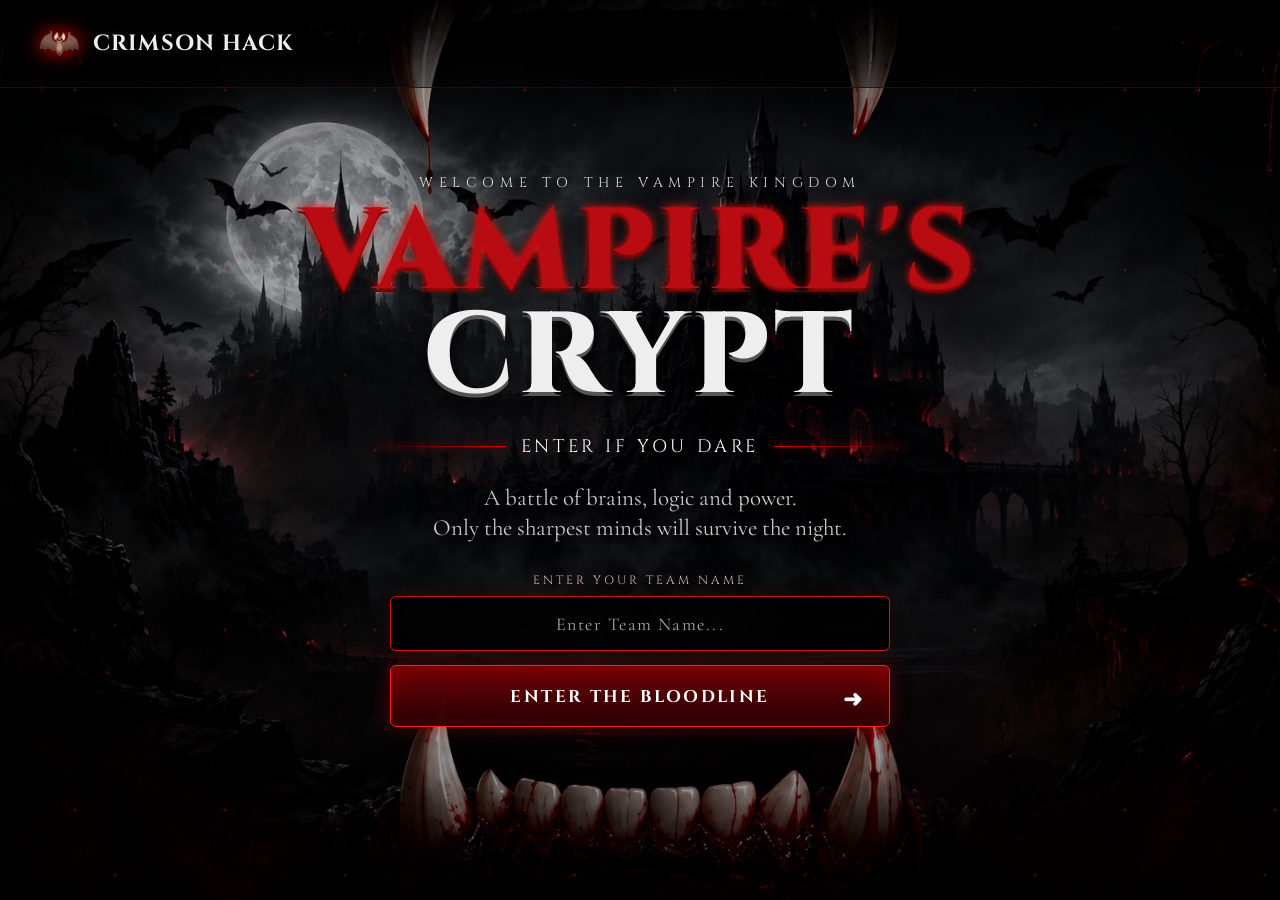
<file: index.html>
<!DOCTYPE html>
<html lang="en">
<head>
    <meta charset="UTF-8">
    <meta name="viewport" content="width=device-width, initial-scale=1.0">
    <title>Crimson Hack - Vampire Kingdom</title>
    <link rel="stylesheet" href="style.css">
    
    <!-- === ANTI-COPY & ANTI-SELECT PROTECTION === -->
    <style>
        body {
            user-select: none; /* Prevents text highlighting */
            -webkit-user-select: none; /* Safari */
            -moz-user-select: none; /* Firefox */
            -ms-user-select: none; /* Older IE/Edge */
        }
    </style>
    <!-- ========================================== -->
</head>

<body>
    <div class="page" id="page">
        <!-- Background -->
        <div class="background"></div>
        <div class="dark-overlay"></div>
        <div class="particles"></div>

        <!-- TOP HEADER -->
        <header class="header">
            <div class="logo">
                <span class="logo-symbol">🦇</span>
                <span>CRIMSON HACK</span>
            </div>
        </header>

        <!-- MAIN CONTENT -->
        <main class="hero">
            <div class="hero-content">
                <div class="small-title">
                    WELCOME TO THE VAMPIRE KINGDOM
                </div>

                <h1>
                    <span class="crimson">VAMPIRE'S</span>
                    <span class="hack">CRYPT</span>
                </h1>

                <div class="divider">
                    <span></span>
                    ENTER IF YOU DARE
                    <span></span>
                </div>

                <p class="description">
                    A battle of brains, logic and power.<br>
                    Only the sharpest minds will survive the night.
                </p>

                <!-- TEAM NAME -->
                <div class="team-box">
                    <label for="teamName">
                        ENTER YOUR TEAM NAME
                    </label>

                    <input
                        type="text"
                        id="teamName"
                        placeholder="Enter Team Name..."
                        maxlength="40"
                        autocomplete="off"
                    >

                    <button
                        class="enter-button"
                        id="enterButton"
                        type="button"
                    >
                        ENTER THE BLOODLINE
                        <span>➜</span>
                    </button>

                    <p id="errorMessage">
                        You must enter a team name.
                    </p>
                </div>
            </div>
        </main>

        <!-- CENTERED RULES PANEL -->
        <aside
            class="rules-panel"
            id="rulesPanel"
        >
            <button class="close-button" id="closeRules">&times;</button>
            <div class="rules-header">
                <div class="blood-line"></div>
                <p>THE CRYPT HAS AWAKENED</p>
                <h2>
                    RULES OF THE
                    <span>VAMPIRE KINGDOM</span>
                </h2>
            </div>

            <!-- TEAM NAME -->
            <div class="team-display">
                <span>TEAM</span>
                <strong id="teamDisplay">
                    —
                </strong>
            </div>

            <!-- RULES -->
            <div class="rules">
                <div class="rule">
                    <div class="number">
                        01
                    </div>
                    <div>
                        <h3>
                            TWO STAGES
                        </h3>
                        <p>
                            Stage 1: Python Programming.<br>
                            Stage 2: Logic Puzzles.
                        </p>
                    </div>
                </div>

                <div class="rule">
                    <div class="number">
                        02
                    </div>
                    <div>
                        <h3>
                            STRICT TIMING
                        </h3>
                        <p>
                            You have exactly 5 minutes for each stage.
                        </p>
                    </div>
                </div>

                <div class="rule">
                    <div class="number">
                        03
                    </div>
                    <div>
                        <h3>
                            ONE ATTEMPT ONLY
                        </h3>
                        <p>
                            No retries, no second chances, and no page refreshes.
                        </p>
                    </div>
                </div>

                <div class="rule">
                    <div class="number">
                        04
                    </div>
                    <div>
                        <h3>
                            NO GOING BACK
                        </h3>
                        <p>
                            Questions unlock one at a time. Submitted answers are permanently locked.
                        </p>
                    </div>
                </div>

                <div class="rule">
                    <div class="number">
                        05
                    </div>
                    <div>
                        <h3>
                            ANTI-CHEAT SYSTEM
                        </h3>
                        <p>
                            You will receive 3 warnings. The 4th warning results in immediate disqualification.
                        </p>
                    </div>
                </div>
            </div>

            <!-- CONTINUE BUTTON -->
            <button
                class="continue-button"
                id="continueButton"
                type="button"
            >
                CONTINUE TO ROUND 1
                <span>➜</span>
            </button>
        </aside>

        <!-- VAMPIRE MOUTH CLOSING TRANSITION -->
        <div
            class="mouth-transition"
            id="mouthTransition"
        >
            <div class="mouth-top"></div>
            <div class="mouth-bottom"></div>
            <div class="blood-flash"></div>
            <div class="transition-message">
                THE CRYPT AWAKENS...
            </div>
        </div>

        <!-- AUDIO -->
        <audio
            id="vampireAudio"
            preload="auto"
        >
            <source
                src="assets/vm.mpeg"
                type="audio/mpeg"
            >
        </audio>
    </div>

    <script src="script.js"></script>
</body>
</html>
</file>
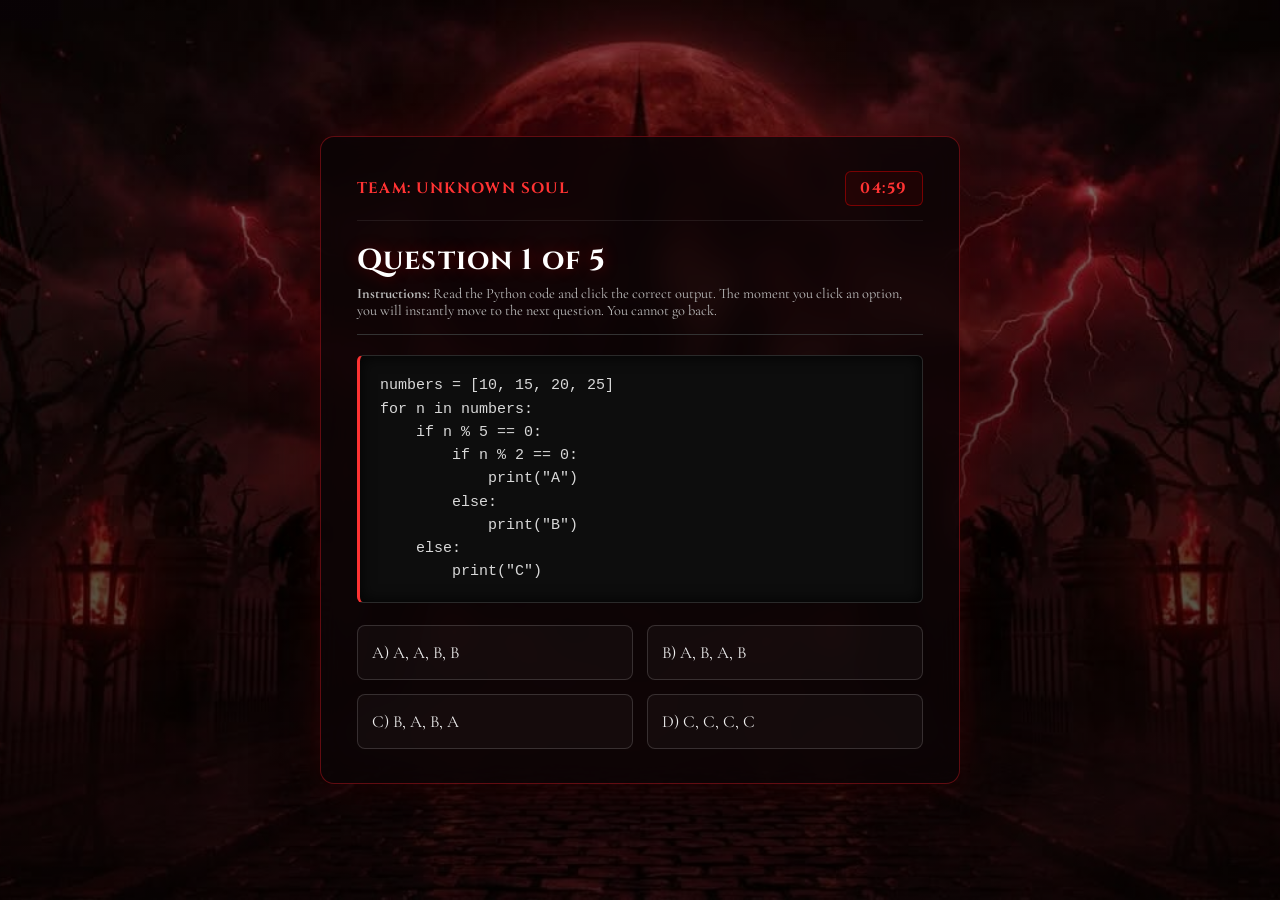
<file: level1.html>
<!DOCTYPE html>
<html lang="en">
<head>
  <meta charset="UTF-8">
  <meta name="viewport" content="width=device-width, initial-scale=1.0">
  <title>Level 1 - Python Programming</title>
  <link rel="stylesheet" href="style.css">
  <link rel="stylesheet" href="game.css">
  
  <!-- === ANTI-COPY & ANTI-SELECT PROTECTION === -->
  <style>
      body {
          user-select: none; /* Prevents text highlighting */
          -webkit-user-select: none; /* Safari */
          -moz-user-select: none; /* Firefox */
          -ms-user-select: none; /* Older IE/Edge */
      }
      .hidden {
          display: none !important;
      }
  </style>
  <!-- ========================================== -->
</head>
<body>

  <!-- Level 1 Main Content Area -->
  <div class="glass-panel" id="level1MainUI">
    <div class="header-bar">
      <span id="teamDisplayS1" style="font-weight: bold; color: var(--blood-red);"></span>
      <span id="timerS1" class="timer">05:00</span>
    </div>

    <!-- Active Question Area -->
    <div id="s1ActiveArea">
      <h3 id="s1Progress" class="gothic-text" style="font-size: 1.8rem; margin-bottom: 5px;">Question 1 of 5</h3>

      <p style="color: #bbb; font-size: 0.9rem; border-bottom: 1px solid #333; padding-bottom: 15px; margin-bottom: 20px; text-align: left;">
        <b>Instructions:</b> Read the Python code and click the correct output. The moment you click an option, you will instantly move to the next question. You cannot go back.
      </p>

      <pre id="s1CodeBlock" class="code-block"></pre>
      <div id="s1Options" class="options-grid"></div>
    </div>

    <!-- Stage 1 Completion Screen -->
    <div id="s1CompleteArea" class="hidden" style="text-align: center; padding: 20px 0;">
      <h2 class="gothic-text" style="font-size: 2.2rem; color: var(--blood-red, #ff3333); margin-bottom: 15px;">
        🩸 LEVEL 1 CLEARED
      </h2>
      <p style="font-size: 1.3rem; color: #ccc; margin-bottom: 25px;">
        You scored <strong id="s1ScoreDisplay" style="color: #ff3333; font-size: 1.8rem;">0</strong> / 5 in Python Programming.
      </p>
      <!-- Updated link to level2.html -->
      <button class="btn" style="width: 100%; max-width: 300px; padding: 15px;" onclick="window.location.href='level2.html'">
        PROCEED TO LEVEL 2 ➜
      </button>
    </div>
  </div>

  <!-- Security Warning Modal -->
  <div id="secModal" class="modal-overlay hidden" style="display: none;">
    <div class="modal-box" style="border: 2px solid #ff3333;">
      <h2 style="color: #ff3333; font-size: 2rem; margin-bottom: 10px;">⚠️ SECURITY WARNING ⚠️</h2>
      <p id="secMsg" style="font-size: 1.2rem; margin-bottom: 20px; white-space: pre-wrap;"></p>
      <button class="btn" onclick="closeSecModal()">I Understand</button>
    </div>
  </div>

  <script src="game.js"></script>
  <script>
    document.addEventListener("DOMContentLoaded", () => {
      startLevel1();
    });
  </script>
</body>
</html>
</file>
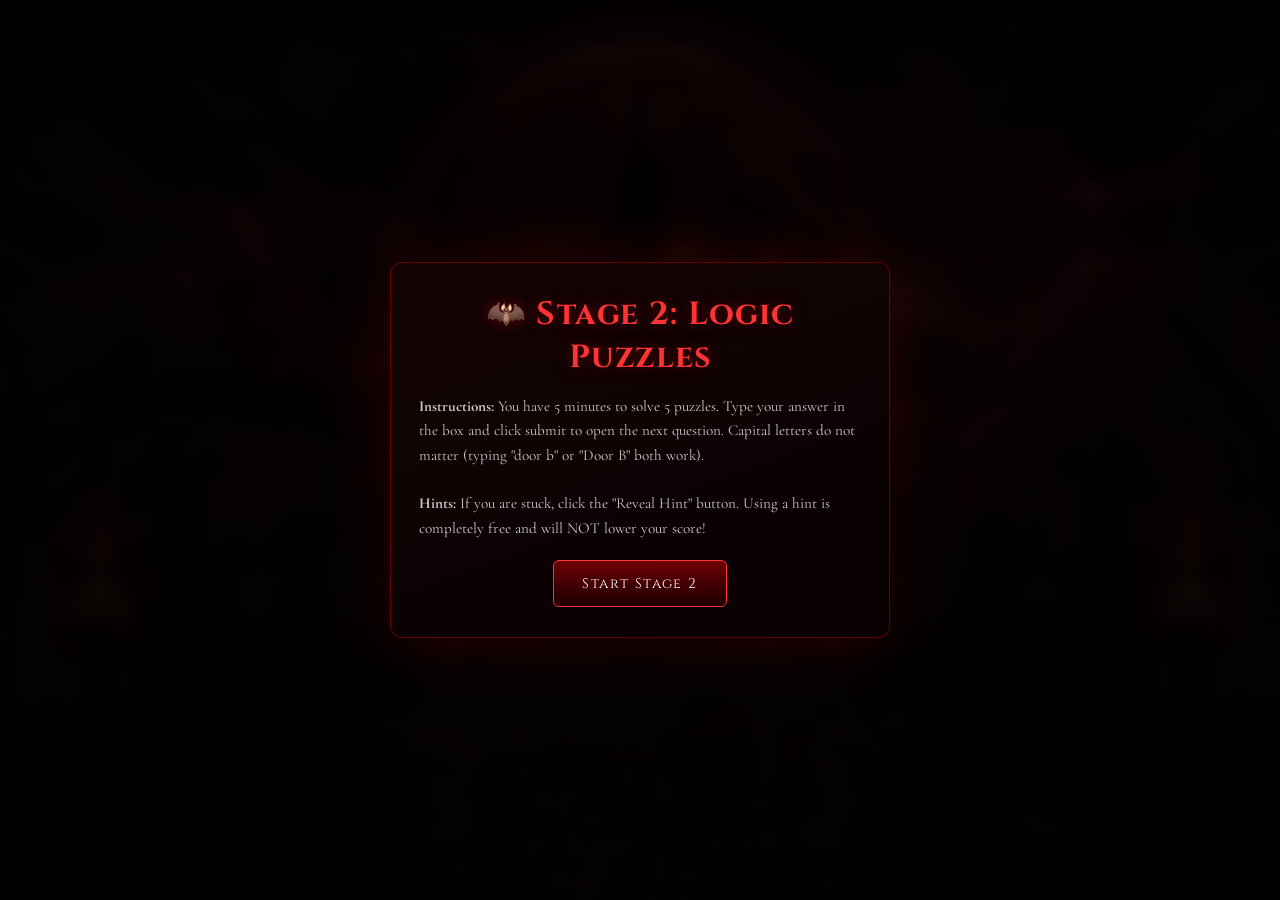
<file: level2.html>
<!DOCTYPE html>
<html lang="en">
<head>
  <meta charset="UTF-8">
  <meta name="viewport" content="width=device-width, initial-scale=1.0">
  <title>Stage 2 - Logic</title>
  <link rel="stylesheet" href="style.css">
  <link rel="stylesheet" href="game.css">
  
  <!-- === ANTI-COPY & ANTI-SELECT PROTECTION === -->
  <style>
      body {
          user-select: none; /* Prevents text highlighting */
          -webkit-user-select: none; /* Safari */
          -moz-user-select: none; /* Firefox */
          -ms-user-select: none; /* Older IE/Edge */
      }
      .hidden {
          display: none !important;
      }
  </style>
  <!-- ========================================== -->
</head>
<body>

  <div id="stage2InstModal" class="modal-overlay">
    <div class="modal-box" style="max-width: 500px;">
      <h3 class="gothic-text" style="color: var(--blood-red); font-size: 2rem; margin-bottom: 15px;">🦇 Stage 2: Logic Puzzles</h3>
      <p style="text-align: left; font-size: 0.95rem; line-height: 1.6; color: #ccc;">
        <b>Instructions:</b> You have 5 minutes to solve 5 puzzles. Type your answer in the box and click submit to open the next question. Capital letters do not matter (typing "door b" or "Door B" both work).
        <br><br>
        <b>Hints:</b> If you are stuck, click the "Reveal Hint" button. Using a hint is completely free and will NOT lower your score!
      </p>
      <button class="btn" style="margin-top: 20px;" onclick="startLevel2Actual()">Start Stage 2</button>
    </div>
  </div>

  <div class="glass-panel hidden" id="level2MainUI">
    <div class="header-bar">
      <span id="teamDisplayS2" style="font-weight: bold; color: var(--blood-red);"></span>
      <span id="timerS2" class="timer">05:00</span>
    </div>

    <!-- Active Puzzle Area -->
    <div id="s2ActiveArea">
      <h3 id="s2Progress" class="gothic-text" style="font-size: 1.8rem;">Puzzle 1 of 5</h3>
      <div id="s2PuzzleText" style="text-align: left; margin: 20px 0; font-size: 1.1rem; line-height: 1.5; color: #eee;"></div>

      <div id="hintArea" style="margin-bottom: 20px;">
        <button class="btn" style="padding: 5px 15px; font-size: 0.8rem; background: #333;" onclick="showHint()">Reveal Hint</button>
        <p id="hintText" class="hidden" style="color: #aaa; font-style: italic; margin-top: 10px; font-size: 0.9rem;"></p>
      </div>

      <input type="text" id="s2Answer" class="input-gothic" placeholder="Type your answer here..." style="width: 100%; height: 50px; padding: 0 15px; background: rgba(0,0,0,0.8); border: 1px solid rgba(255,20,30,0.6); color: white; font-size: 1.1rem; border-radius: 4px; outline: none; margin-bottom: 10px;">
      <button class="btn" style="width: 100%; margin-top: 10px;" onclick="submitS2Answer()">Submit Answer</button>
    </div>

    <!-- Final Score Display (Combined Stage 1 & 2) -->
    <div id="s2CompleteArea" class="hidden" style="text-align: center; padding: 20px 0;">
      <h1 class="gothic-text" id="teamResultName" style="font-size: 2.2rem; margin-bottom: 15px;">Team: </h1>
      <h2 style="font-size: 1.8rem; margin-bottom: 20px;">
        Final Score: <span id="finalScoreDisplay" style="color: var(--blood-red, #ff3333); font-weight: bold;">0</span> / 10
      </h2>
      <h3 id="rankDisplay" class="gothic-text" style="font-size: 1.5rem; margin-bottom: 30px;"></h3>
    </div>
  </div>

  <!-- Security Warning Modal -->
  <div id="secModal" class="modal-overlay hidden" style="display: none;">
    <div class="modal-box" style="border: 2px solid #ff3333;">
      <h2 style="color: #ff3333; font-size: 2rem; margin-bottom: 10px;">⚠️ SECURITY WARNING ⚠️</h2>
      <p id="secMsg" style="font-size: 1.2rem; margin-bottom: 20px; white-space: pre-wrap;"></p>
      <button class="btn" onclick="closeSecModal()">I Understand</button>
    </div>
  </div>

  <script src="game.js"></script>
  <script>
    window.onload = () => {
      initSecurity();
      
      const teamDisplay = document.getElementById('teamDisplayS2');
      if (teamDisplay) {
        teamDisplay.innerText = 'TEAM: ' + (localStorage.getItem('teamName') || 'UNKNOWN SOUL').toUpperCase();
      }
    };
  </script>
</body>
</html>
</file>
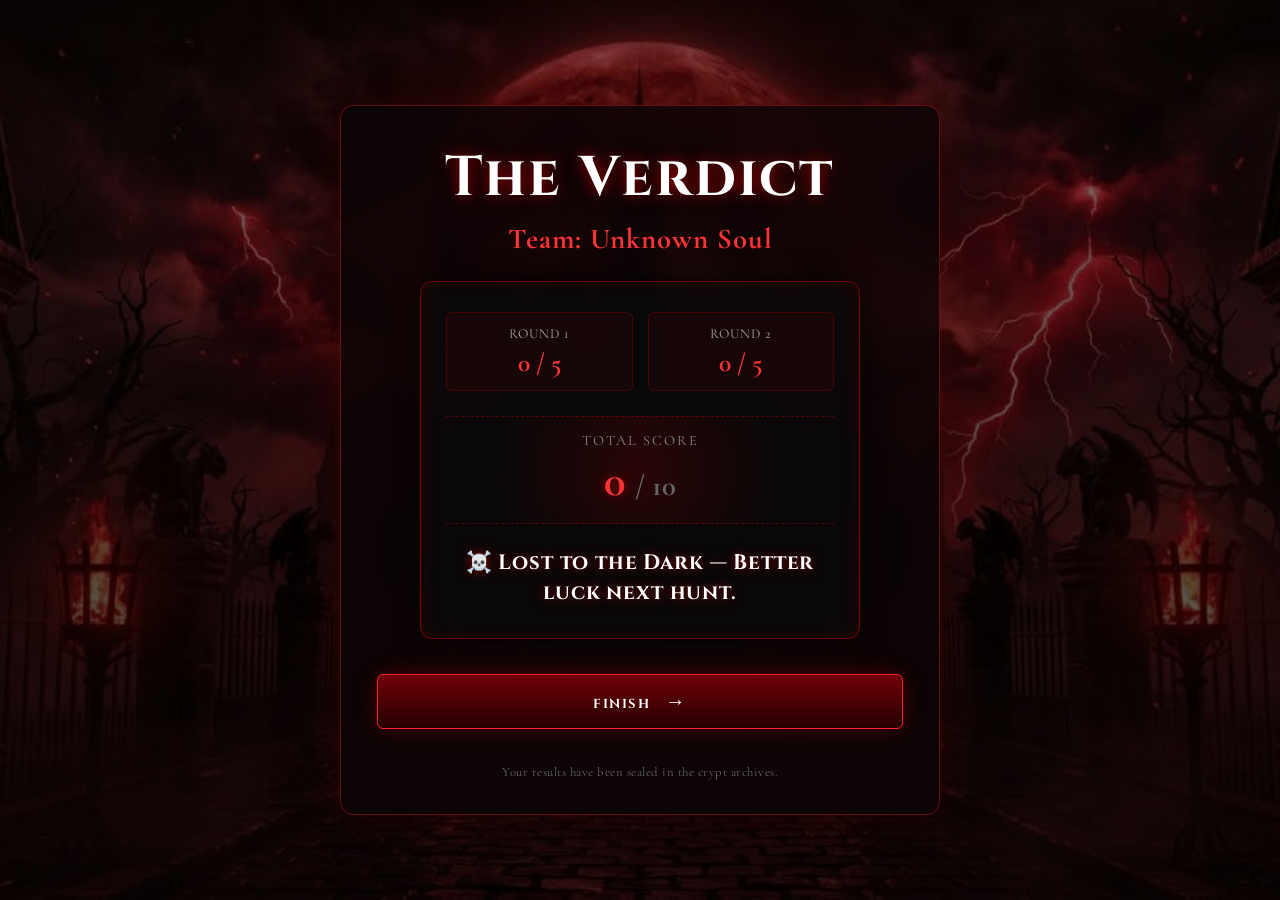
<file: result.html>
<!DOCTYPE html>
<html lang="en">
<head>
    <meta charset="UTF-8">
    <title>The Verdict</title>
    <link rel="stylesheet" href="game.css">
    
    <!-- === ANTI-COPY & ANTI-SELECT PROTECTION === -->
    <style>
        body {
            user-select: none; /* Prevents text highlighting */
            -webkit-user-select: none; /* Safari */
            -moz-user-select: none; /* Firefox */
            -ms-user-select: none; /* Older IE/Edge */
        }

        /* Forcefully hides any button or restart element on the verdict page, except our finish button */
        .glass-panel button:not(#finishBtn), 
        .glass-panel .btn:not(#finishBtn), 
        #restart-btn, 
        [onclick*="restart"], 
        [onclick*="playAgain"] {
            display: none !important;
        }

        /* Card enhancement styles */
        .score-grid {
            display: grid;
            grid-template-columns: 1fr 1fr;
            gap: 15px;
            margin-bottom: 25px;
        }

        .score-box {
            background: rgba(255, 0, 0, 0.05);
            border: 1px solid rgba(255, 0, 0, 0.2);
            border-radius: 6px;
            padding: 12px 10px;
            text-align: center;
        }

        .score-box .label {
            font-size: 0.85rem;
            text-transform: uppercase;
            letter-spacing: 1px;
            color: #aaa;
            margin-bottom: 5px;
        }

        .score-box .value {
            font-size: 1.6rem;
            font-weight: bold;
            color: var(--blood-red, #ff3333);
        }

        .final-score-container {
            background: radial-gradient(circle, rgba(139, 0, 0, 0.25) 0%, rgba(0, 0, 0, 0) 70%);
            padding: 15px;
            border-top: 1px dashed rgba(255, 0, 0, 0.3);
            border-bottom: 1px dashed rgba(255, 0, 0, 0.3);
            margin-bottom: 25px;
        }
    </style>
</head>
<body>
    <!-- Hidden HTML Audio Element for Game Over Sound (Updated to .mpeg) -->
    <audio id="gameOverAudio" preload="auto">
        <source src="assets/game-over.mpeg" type="audio/mpeg">
    </audio>

    <div class="glass-panel" style="text-align: center; max-width: 600px;">
        <h1 class="gothic-text" style="font-size: 3.5rem; margin-bottom: 5px; text-shadow: 0 0 15px rgba(255, 0, 0, 0.6);">The Verdict</h1>
        <h2 id="teamResultName" style="color: var(--blood-red); font-size: 1.8rem; margin-bottom: 25px; letter-spacing: 1px;"></h2>

        <div style="margin: 0 auto 25px auto; padding: 30px 25px; max-width: 440px; border: 1px solid rgba(255, 0, 0, 0.4); background: rgba(10, 10, 10, 0.75); border-radius: 12px; box-shadow: 0 0 25px rgba(0, 0, 0, 0.8), inset 0 0 15px rgba(255, 0, 0, 0.1);">
            
            <!-- Round Breakdown Grid -->
            <div class="score-grid">
                <div class="score-box" id="round1Display">
                    <div class="label">Round 1</div>
                    <div class="value"><span>0</span> / 5</div>
                </div>
                <div class="score-box" id="round2Display">
                    <div class="label">Round 2</div>
                    <div class="value"><span>0</span> / 5</div>
                </div>
            </div>

            <!-- Final Score Display -->
            <div class="final-score-container">
                <div style="font-size: 0.9rem; text-transform: uppercase; letter-spacing: 2px; color: #888; margin-bottom: 5px;">Total Score</div>
                <h2 style="font-size: 2.8rem; margin: 0; font-weight: bold;"><span id="finalScoreDisplay" style="color: var(--blood-red); text-shadow: 0 0 10px rgba(255, 0, 0, 0.5);">0</span> <span style="font-size: 1.8rem; color: #666;">/ 10</span></h2>
            </div>

            <!-- Rank / Status Message -->
            <div>
                <h3 id="rankDisplay" class="gothic-text" style="font-size: 1.3rem; margin: 0; text-shadow: 0 0 10px rgba(255, 0, 0, 0.5); line-height: 1.4;"></h3>
            </div>
        </div>

        <button id="finishBtn" class="btn continue-button" style="margin-top: 10px; width: 100%;">FINISH <span>→</span></button>

        <p style="color: #666; font-size: 0.8rem; margin-top: 25px; letter-spacing: 0.5px;">Your results have been sealed in the crypt archives.</p>
    </div>

    <script src="game.js"></script>
    <script>
        window.addEventListener('DOMContentLoaded', function() {
            if (typeof loadResult === 'function') {
                loadResult();
            }
            
            // Play game over audio automatically with user interaction fallback
            const audio = document.getElementById('gameOverAudio');
            if (audio) {
                audio.play().catch(e => {
                    console.log("Audio autoplay restricted by browser, waiting for user click:", e);
                    document.addEventListener('click', function playOnInteraction() {
                        audio.play().catch(err => console.log("Audio play failed:", err));
                        document.removeEventListener('click', playOnInteraction);
                    }, { once: true });
                });
            }
            
            // Safety check: Removes any unwanted buttons except the finish button
            const buttons = document.querySelectorAll('button:not(#finishBtn), .btn:not(#finishBtn)');
            buttons.forEach(btn => btn.remove());
        });

        document.getElementById('finishBtn').addEventListener('click', function() {
            window.location.href = 'thanks.html';
        });
    </script>
</body>
</html>
</file>
<file: style.css>
@import url('https://fonts.googleapis.com/css2?family=Cinzel:wght@500;600;700;800&family=Cormorant+Garamond:wght@500;600;700&display=swap');

/* =========================================
   GLOBAL VARIABLES & RESET
========================================= */

:root {
    --blood-red: #ff3333;
    --blood-dark: #7a0006;
    --dark-blood: #790006;
    --deep-bg: #050000;
    --bg-black: #0a0000;
    --panel-border: #333;
}

* {
    margin: 0;
    padding: 0;
    box-sizing: border-box;
}

html, body {
    width: 100%;
    min-height: 100vh;
}

body {
    background: 
        linear-gradient(rgba(0, 0, 0, 0.45), rgba(0, 0, 0, 0.75)),
        url('assets/bg2.jpeg') no-repeat center center fixed !important;
    background-size: cover !important;
    color: #eee;
    font-family: "Cormorant Garamond", Georgia, serif;
    overflow-x: hidden;
    position: relative;
    display: flex;
    justify-content: center;
    align-items: center;
}

/* Selection Styling */
::selection {
    background: var(--blood-red);
    color: #fff;
}

.gothic-text {
    font-family: Cinzel, serif;
    letter-spacing: .04em;
    color: #fff;
    text-shadow: 0 0 15px rgba(255,0,0,.35);
}

/* =========================================
   BACKGROUND IMAGE & PARTICLES
========================================= */

.background {
    position: fixed;
    inset: 0;
    background-image: url("assets/bg.jpeg");
    background-size: cover;
    background-position: center;
    background-repeat: no-repeat;
    background-color: #000;     
    animation: backgroundZoom 18s ease-in-out infinite alternate;
    z-index: 1;
}

@keyframes backgroundZoom {
    0% { transform: scale(1); }
    100% { transform: scale(1.05); }
}

.dark-overlay {
    position: fixed;
    inset: 0;
    z-index: 2;
    pointer-events: none;
    background:
        radial-gradient(
            circle at center,
            transparent 20%,
            rgba(0,0,0,.15) 50%,
            rgba(0,0,0,.75) 100%
        ),
        linear-gradient(
            to bottom,
            rgba(0,0,0,.3),
            transparent 35%,
            rgba(0,0,0,.4)
        );
}

.particles {
    position: fixed;
    inset: 0;
    z-index: 3;
    pointer-events: none;
    background-image:
        radial-gradient(
            circle,
            rgba(255,30,30,.8) 1px,
            transparent 2px
        ),
        radial-gradient(
            circle,
            rgba(255,100,30,.5) 1px,
            transparent 2px
        );
    background-size:
        150px 180px,
        230px 250px;
    animation: particlesMove 12s linear infinite;
    opacity: .3;
}

@keyframes particlesMove {
    0% { transform: translateY(20px); }
    100% { transform: translateY(-80px); }
}

/* =========================================
   HEADER
========================================= */

.header {
    position: absolute;
    top: 0;
    left: 0;
    width: 100%;
    height: 88px;
    z-index: 8;
    display: flex;
    align-items: center;
    justify-content: space-between;
    padding: 0 38px;
    background:
        linear-gradient(
            to bottom,
            rgba(0,0,0,.9),
            rgba(0,0,0,.35)
        );
    border-bottom: 1px solid rgba(255,0,0,.25);
}

.logo {
    display: flex;
    align-items: center;
    gap: 12px;
    font-family: Cinzel, serif;
    font-size: 22px;
    font-weight: 700;
    letter-spacing: .05em;
}

.logo-symbol {
    font-size: 34px;
    filter: drop-shadow(0 0 10px red);
}

/* =========================================
   HERO / LANDING SECTION
========================================= */

.hero {
    position: fixed;
    inset: 0;
    display: flex;
    justify-content: center;
    align-items: center;
    z-index: 4;
    pointer-events: none;
}

.hero-content {
    width: 100%;
    max-width: 700px;
    display: flex;
    flex-direction: column;
    align-items: center;
    text-align: center;
    pointer-events: auto;
    transition: opacity .6s ease, transform .7s ease;
}

.small-title {
    text-align: center;
    width: 100%;
    font-family: Cinzel, serif;
    font-size: 14px;
    letter-spacing: .4em;
    color: #ddd;
    margin-bottom: 10px;
    text-shadow: 0 0 12px #000;
}

.hero h1 {
    font-family: Cinzel, serif;
    font-weight: 800;
    font-size: clamp(60px, 9vw, 135px);
    line-height: .9;
    letter-spacing: .03em;
    text-transform: uppercase;
    text-shadow:
        0 5px 5px #000,
        0 0 25px rgba(0,0,0,.9);
}

.crimson {
    color: #b80b12;
    text-shadow:
        0 0 8px #ff1515,
        0 4px 0 #4b0000,
        0 10px 25px #000;
}

.hack {
    color: #eee;
    text-shadow:
        0 4px 0 #555,
        0 8px 20px #000;
}

.divider {
    width: 100%;
    margin-top: 25px;
    display: flex;
    align-items: center;
    justify-content: center;
    gap: 15px;
    text-align: center;
    color: white;
    font-family: Cinzel, serif;
    font-size: 18px;
    letter-spacing: .2em;
}

.divider span {
    width: 130px;
    height: 1px;
    background: linear-gradient(to right, transparent, #e00008);
    box-shadow: 0 0 8px red;
}

.divider span:last-child {
    background: linear-gradient(to left, transparent, #e00008);
}

.description {
    margin-top: 25px;
    font-size: 23px;
    line-height: 1.3;
    color: #ccc;
    text-shadow: 0 2px 5px #000;
}

/* =========================================
   INPUTS & ENTER BUTTONS
========================================= */

.team-box {
    width: min(500px, 90vw);
    margin: 28px auto 0;
}

.team-box label {
    display: block;
    margin-bottom: 8px;
    font-family: Cinzel, serif;
    font-size: 12px;
    letter-spacing: .25em;
    color: #d9b1b1;
}

#teamName {
    width: 100%;
    height: 55px;
    padding: 0 20px;
    color: white;
    background: rgba(0,0,0,.75);
    border: 1px solid rgba(255,20,30,.8);
    outline: none;
    border-radius: 6px;
    text-align: center;
    font-family: "Cormorant Garamond", Georgia, serif;
    font-size: 18px;
    letter-spacing: .08em;
    box-shadow:
        inset 0 0 20px rgba(0,0,0,.8),
        0 0 15px rgba(255,0,0,.12);
    transition: .3s;
}

#teamName::placeholder {
    color: #aaa;
}

#teamName:focus {
    border-color: var(--blood-red);
    box-shadow:
        0 0 20px rgba(255,0,0,.3),
        inset 0 0 20px #000;
}

.enter-button {
    width: 100%;
    height: 62px;
    margin-top: 14px;
    position: relative;
    border: 1px solid #ff1d25;
    border-radius: 6px;
    background: linear-gradient(180deg, rgba(120,0,5,.95), rgba(35,0,2,.96));
    color: white;
    font-family: Cinzel, serif;
    font-size: 17px;
    font-weight: 700;
    letter-spacing: .14em;
    cursor: pointer;
    box-shadow:
        0 0 20px rgba(255,0,0,.3),
        inset 0 0 20px rgba(255,0,0,.15);
    transition: .3s;
}

.enter-button span {
    position: absolute;
    right: 25px;
    font-size: 23px;
}

.enter-button:hover {
    transform: translateY(-2px);
    box-shadow:
        0 0 35px rgba(255,0,0,.65),
        inset 0 0 25px rgba(255,0,0,.3);
}

.enter-button:active {
    transform: translateY(2px);
}

.input-gothic {
    width: 100%;
    height: 52px;
    padding: 0 16px;
    background: rgba(0,0,0,.65);
    border: 1px solid rgba(255,20,30,.5);
    border-radius: 6px;
    color: #fff;
    font-family: "Cormorant Garamond", Georgia, serif;
    font-size: 17px;
    outline: none;
    transition: .25s;
}

.input-gothic:focus {
    border-color: var(--blood-red);
    box-shadow: 0 0 18px rgba(255,0,0,.3);
}

#errorMessage {
    display: none;
    margin-top: 10px;
    color: #ff3038;
    font-family: Cinzel, serif;
    font-size: 13px;
    font-weight: 700;
}

#errorMessage.show {
    display: block;
}

/* =========================================
   GLASS PANEL (MAIN GAMEPLAY CONTAINER)
========================================= */

.glass-panel {
    width: 100%;
    max-width: 640px;
    margin: 60px auto 40px;
    background: rgba(12, 4, 5, 0.82);
    backdrop-filter: blur(14px);
    -webkit-backdrop-filter: blur(14px);
    border: 1px solid rgba(255, 30, 40, .35);
    border-radius: 14px;
    padding: 34px 36px;
    box-shadow:
        0 0 40px rgba(255,0,0,.12),
        0 20px 60px rgba(0,0,0,.6);
    position: relative;
    z-index: 10;
}

.glass-panel.hidden,
.hidden {
    display: none !important;
}

/* =========================================
   HEADER BAR & TIMER
========================================= */

.header-bar {
    display: flex;
    align-items: center;
    justify-content: space-between;
    padding-bottom: 14px;
    margin-bottom: 20px;
    border-bottom: 1px solid rgba(255,255,255,.08);
    font-family: Cinzel, serif;
    font-size: .95rem;
    letter-spacing: .08em;
}

.timer {
    font-family: Cinzel, serif;
    color: var(--blood-red);
    font-weight: 700;
    letter-spacing: .1em;
    padding: 6px 14px;
    border: 1px solid rgba(255,0,0,.4);
    border-radius: 6px;
    background: rgba(120,0,5,.15);
    transition: all 0.3s ease;
}

.timer.low-time {
    color: #ff3333;
    border-color: #ff3333;
    animation: pulseTimer 1s infinite alternate;
}

@keyframes pulseTimer {
    0% { box-shadow: 0 0 6px rgba(255,0,0,.4); }
    100% { box-shadow: 0 0 22px rgba(255,0,0,.9); }
}

/* =========================================
   CODE BLOCK
========================================= */

.code-block {
    background: #0d0d0d;
    border: 1px solid #2a2a2a;
    border-left: 3px solid var(--blood-red);
    border-radius: 6px;
    padding: 18px 20px;
    margin-bottom: 22px;
    font-family: "Consolas", "Courier New", monospace;
    font-size: 15px;
    line-height: 1.55;
    color: #d8d8d8;
    overflow-x: auto;
    white-space: pre;
    text-align: left;
    box-shadow: inset 0 0 15px rgba(0, 0, 0, 0.9);
}

/* =========================================
   OPTIONS GRID & BUTTONS
========================================= */

.options-grid {
    display: grid;
    grid-template-columns: 1fr 1fr;
    gap: 14px;
}

@media (max-width: 520px) {
    .options-grid {
        grid-template-columns: 1fr;
    }
}

.option-btn {
    width: 100%;
    padding: 16px 14px;
    background: rgba(255,255,255,.03);
    border: 1px solid rgba(255,255,255,.15);
    border-radius: 8px;
    color: #eee;
    font-family: "Cormorant Garamond", Georgia, serif;
    font-size: 17px;
    text-align: left;
    cursor: pointer;
    transition: .25s;
    outline: none;
}

.option-btn:hover:not(:disabled),
.option-btn:focus:not(:disabled) {
    border-color: var(--blood-red);
    background: rgba(120,0,5,.2);
    transform: translateY(-2px);
    box-shadow: 0 6px 18px rgba(255,0,0,.15);
}

.option-btn.correct {
    border-color: #2ecc71 !important;
    background: rgba(20,120,60,.25) !important;
    color: #fff !important;
    box-shadow: 0 0 18px rgba(46, 204, 113, 0.4) !important;
}

.option-btn.wrong {
    border-color: var(--blood-red) !important;
    background: rgba(150,0,10,.3) !important;
    color: #fff !important;
    box-shadow: 0 0 18px rgba(255, 0, 0, 0.5) !important;
}

.option-btn:disabled {
    cursor: default;
    opacity: .8;
}

.btn {
    padding: 13px 28px;
    border: 1px solid var(--blood-red);
    border-radius: 6px;
    background: linear-gradient(180deg, rgba(120,0,5,.9), rgba(30,0,2,.95));
    color: #fff;
    font-family: Cinzel, serif;
    font-size: 14px;
    letter-spacing: .1em;
    cursor: pointer;
    transition: .25s;
}

.btn:hover {
    box-shadow: 0 0 25px rgba(255,0,0,.55);
    transform: translateY(-2px);
}

.btn:active {
    transform: translateY(1px);
}

/* =========================================
   MODALS & RULES PANEL (FIXED)
========================================= */

.modal-overlay {
    position: fixed;
    inset: 0;
    z-index: 200;
    display: flex;
    align-items: center;
    justify-content: center;
    padding: 20px;
    background: rgba(0,0,0,.85);
    backdrop-filter: blur(8px);
    -webkit-backdrop-filter: blur(8px);
}

.modal-box {
    width: 100%;
    max-width: 440px;
    background: linear-gradient(160deg, rgba(20,4,5,.98), rgba(8,0,1,.98));
    border: 1px solid rgba(255,0,0,.35);
    border-radius: 12px;
    padding: 30px 28px;
    text-align: center;
    box-shadow: 0 0 60px rgba(255,0,0,.15);
}

/* Rules Panel Modal Container */
.rules-panel {
    position: fixed;
    z-index: 300;
    left: 50%;
    top: 50%;
    width: min(470px, 92vw);
    max-height: 85vh;
    height: max-content;
    padding: 35px 30px 40px;
    display: flex;
    flex-direction: column;
    overflow-y: auto;
    overflow-x: hidden;
    border-radius: 12px;
    border: 1px solid rgba(255, 60, 0, 0.4);
    background: #0a0101;
    transform: translate(-50%, -50%) scale(0.95);
    opacity: 0;
    pointer-events: none;
    visibility: hidden;
    transition: all 0.4s cubic-bezier(0.19, 1, 0.22, 1);
}

.rules-panel.active {
    transform: translate(-50%, -50%) scale(1);
    opacity: 1;
    pointer-events: auto;
    visibility: visible;
    box-shadow: 
        0 0 0 100vmax rgba(5, 0, 0, 0.95), 
        0 0 60px rgba(255, 0, 0, 0.25),   
        inset 0 0 20px rgba(255, 0, 0, 0.05);
}

.close-button {
    position: absolute;
    top: 15px;
    right: 20px;
    background: transparent;
    border: none;
    color: #ff3038;
    font-size: 28px;
    font-weight: bold;
    cursor: pointer;
    line-height: 1;
    transition: color 0.3s ease, transform 0.3s ease;
    z-index: 10;
}

.close-button:hover {
    color: #ffffff;
    transform: scale(1.15);
}

.rules-panel::-webkit-scrollbar {
    width: 6px;
}
.rules-panel::-webkit-scrollbar-track {
    background: transparent;
    margin: 10px 0;
}
.rules-panel::-webkit-scrollbar-thumb {
    background: #ff3c00;
    border-radius: 4px;
}

.blood-line {
    width: 70px;
    height: 3px;
    background: #e10b14;
    box-shadow: 0 0 15px red;
    margin-bottom: 15px;
}

.rules-header p {
    font-family: Cinzel, serif;
    font-size: 11px;
    color: #c5161e;
    letter-spacing: .3em;
    margin-bottom: 10px;
}

.rules-header h2 {
    font-family: Cinzel, serif;
    font-size: 31px;
    line-height: 1.15;
    color: white;
}

.rules-header h2 span {
    color: #e00e17;
}

.team-display {
    margin-top: 20px;
    padding: 14px 18px;
    border-left: 3px solid #e20c15;
    background: rgba(255,255,255,.04);
}

.team-display span {
    display: block;
    color: #888;
    font-family: Cinzel, serif;
    font-size: 10px;
    letter-spacing: .25em;
}

.team-display strong {
    display: block;
    margin-top: 5px;
    font-family: Cinzel, serif;
    font-size: 21px;
    color: white;
    overflow-wrap: anywhere;
}

.rules {
    margin-top: 15px;
    padding-bottom: 5px;
}

.rule {
    display: flex;
    align-items: flex-start;
    gap: 18px;
    padding: 16px 0;
    border-bottom: 1px solid rgba(255,255,255,.1);
}

.number {
    flex-shrink: 0;
    width: 45px;
    height: 45px;
    display: flex;
    align-items: center;
    justify-content: center;
    border: 1px solid rgba(255,30,40,.6);
    color: #e61b23;
    font-family: Cinzel, serif;
    font-weight: 700;
    font-size: 13px;
    background: rgba(100,0,0,.15);
}

.rule h3 {
    font-family: Cinzel, serif;
    font-size: 13px;
    letter-spacing: .12em;
    color: #f0242b;
}

.rule p {
    margin-top: 6px;
    color: #c8c2c0;
    font-size: 16px;
    line-height: 1.35;
}

.continue-button {
    width: 100%;
    min-height: 54px;
    margin-top: 25px;
    margin-bottom: 10px;
    flex-shrink: 0;
    border: 1px solid #ff2028;
    border-radius: 6px;
    background: linear-gradient(180deg, #700006, #260002);
    color: white;
    font-family: Cinzel, serif;
    font-size: 13px;
    font-weight: 700;
    letter-spacing: .12em;
    cursor: pointer;
    box-shadow: 0 0 20px rgba(255,0,0,.25);
    transition: .3s;
}

.continue-button span {
    margin-left: 10px;
    font-size: 20px;
}

.continue-button:hover {
    box-shadow: 0 0 35px rgba(255,0,0,.6);
    transform: translateY(-2px);
}

/* =========================================
   VAMPIRE MOUTH TRANSITION & ANIMATIONS
   (FIXED TO 100VH TO PREVENT LEAKS)
========================================= */

.mouth-transition {
    position: fixed;
    inset: 0;
    z-index: 500;
    display: none;
    pointer-events: none;
    overflow: hidden;
}

.mouth-transition.active {
    display: block;
}

.mouth-top {
    position: absolute;
    left: 0;
    top: 0;
    width: 100%;
    height: 55%;
    background-image: url("assets/bg.jpeg");
    background-size: cover;
    background-position: center top;
    transform: translateY(-100vh);
}

.mouth-bottom {
    position: absolute;
    left: 0;
    bottom: 0;
    width: 100%;
    height: 55%;
    background-image: url("assets/bg.jpeg");
    background-size: cover;
    background-position: center bottom;
    transform: translateY(100vh);
}

.mouth-transition.active .mouth-top {
    animation: closeTop 1.35s cubic-bezier(.55,0,.2,1) forwards;
}

.mouth-transition.active .mouth-bottom {
    animation: closeBottom 1.35s cubic-bezier(.55,0,.2,1) forwards;
}

@keyframes closeTop {
    0% { transform: translateY(-100vh); }
    100% { transform: translateY(0); }
}

@keyframes closeBottom {
    0% { transform: translateY(100vh); }
    100% { transform: translateY(0); }
}

.blood-flash {
    position: absolute;
    inset: 0;
    background: #900006;
    opacity: 0;
    animation: bloodFlash 1.35s ease forwards;
}

@keyframes bloodFlash {
    0%, 65% { opacity: 0; }
    82% { opacity: .22; }
    100% { opacity: .03; }
}

.transition-message {
    position: absolute;
    left: 50%;
    top: 50%;
    transform: translate(-50%, -50%);
    z-index: 505;
    color: white;
    font-family: Cinzel, serif;
    font-size: 20px;
    font-weight: 700;
    letter-spacing: .3em;
    white-space: nowrap;
    opacity: 0;
    text-shadow: 0 0 20px #000;
    animation: transitionText 1.35s ease forwards;
}

@keyframes transitionText {
    0%, 40% { opacity: 0; }
    55%, 80% { opacity: 1; }
    100% { opacity: 0; }
}

/* =========================================
   LIGHTNING STORM INTRO
========================================= */

#stormIntroScreen {
    display: none;
    position: fixed;
    inset: 0;
    z-index: 99999;
    background: #0a0a0a;
}
#stormIntroScreen canvas {
    width: 100%;
    height: 100%;
    position: absolute;
    left: 0;
    top: 0;
    background: #0a0a0a;
}
.fog {
    width: 100%;
    height: 80px;
    position: absolute;
    left: 0;
    top: 0;
    backdrop-filter: blur(20px);
}

/* =========================================
   BAT SWARM TRANSITION (BLUE NIGHT + CRIMSON GLOW)
========================================= */

.bat-overlay {
    position: fixed;
    inset: 0;
    background: 
        radial-gradient(circle at center, rgba(15, 45, 90, 0.55) 0%, rgba(2, 5, 12, 0.96) 70%),
        linear-gradient(to bottom, #020408, #000000);
    z-index: 99999;
    overflow: hidden;
    display: none;
}
.bat-wrapper {
    position: absolute;
    top: 180px;
    left: 0;
    display: flex;
    animation-name: across, float;
    animation-iteration-count: infinite, infinite;
    animation-duration: 11s, 7s;
    animation-play-state: running, running;
    transform-origin: top;
}
@keyframes across {
    0% { left: -300px; }
    100% { left: 2200px; right: -100px; }
}
@keyframes float {
    0% { transform: translate(0px, 0px); }
    50% { transform: translate(0px, -90px); }
    100% { transform: translate(0px, 0px); }
}
.bat-wrapper img {
    -webkit-transform: scaleX(-1);
    transform: scaleX(-1);
    filter: drop-shadow(0 0 6px rgba(255, 30, 30, 0.85)) brightness(1.3) contrast(1.4);
    opacity: 0.98;
    mix-blend-mode: lighten;
}

/* =========================================
   MEDIA QUERIES
========================================= */

@media(max-width: 900px) {
    .header { padding: 0 20px; }
    .logo { font-size: 17px; }
}

@media(max-width: 600px) {
    .hero-content { margin-top: 40px; }
    .hero h1 { font-size: clamp(43px, 14vw, 75px); }
    .small-title {
        font-size: 10px;
        letter-spacing: .22em;
    }
    .divider { font-size: 12px; gap: 8px; }
    .divider span { width: 55px; }
    .description { font-size: 17px; }

    .glass-panel {
        padding: 24px 20px;
        margin-top: 20px;
    }

    .rules-panel {
        padding: 35px 20px 30px;
    }
    .rules-header h2 { font-size: 25px; }
}
</file>
<file: game.css>
@import url('https://fonts.googleapis.com/css2?family=Cinzel:wght@500;600;700;800&family=Cormorant+Garamond:wght@500;600;700&display=swap');

/* =========================================
   GLOBAL VARIABLES & RESET
========================================= */

:root {
    --blood-red: #ff3333;
    --blood-dark: #7a0006;
    --dark-blood: #790006;
    --deep-bg: #050000;
    --bg-black: #0a0000;
    --panel-border: #333;
}

* {
    margin: 0;
    padding: 0;
    box-sizing: border-box;
}

html, body {
    width: 100%;
    min-height: 100vh;
}

body {
    background: 
        linear-gradient(rgba(0, 0, 0, 0.45), rgba(0, 0, 0, 0.75)),
        url('assets/bg2.jpeg') no-repeat center center fixed !important;
    background-size: cover !important;
    color: #eee;
    font-family: "Cormorant Garamond", Georgia, serif;
    overflow-x: hidden;
    position: relative;
    display: flex;
    justify-content: center;
    align-items: center;
}

/* Selection Styling */
::selection {
    background: var(--blood-red);
    color: #fff;
}

.gothic-text {
    font-family: Cinzel, serif;
    letter-spacing: .04em;
    color: #fff;
    text-shadow: 0 0 15px rgba(255,0,0,.35);
}

/* =========================================
   BACKGROUND IMAGE & PARTICLES
========================================= */

.background {
    position: fixed;
    inset: 0;
    background-image: url("assets/bg.jpeg");
    background-size: cover;
    background-position: center;
    background-repeat: no-repeat;
    background-color: #000;     
    animation: backgroundZoom 18s ease-in-out infinite alternate;
    z-index: 1;
}

@keyframes backgroundZoom {
    0% { transform: scale(1); }
    100% { transform: scale(1.05); }
}

.dark-overlay {
    position: fixed;
    inset: 0;
    z-index: 2;
    pointer-events: none;
    background:
        radial-gradient(
            circle at center,
            transparent 20%,
            rgba(0,0,0,.15) 50%,
            rgba(0,0,0,.75) 100%
        ),
        linear-gradient(
            to bottom,
            rgba(0,0,0,.3),
            transparent 35%,
            rgba(0,0,0,.4)
        );
}

.particles {
    position: fixed;
    inset: 0;
    z-index: 3;
    pointer-events: none;
    background-image:
        radial-gradient(
            circle,
            rgba(255,30,30,.8) 1px,
            transparent 2px
        ),
        radial-gradient(
            circle,
            rgba(255,100,30,.5) 1px,
            transparent 2px
        );
    background-size:
        150px 180px,
        230px 250px;
    animation: particlesMove 12s linear infinite;
    opacity: .3;
}

@keyframes particlesMove {
    0% { transform: translateY(20px); }
    100% { transform: translateY(-80px); }
}

/* =========================================
   HEADER
========================================= */

.header {
    position: absolute;
    top: 0;
    left: 0;
    width: 100%;
    height: 88px;
    z-index: 8;
    display: flex;
    align-items: center;
    justify-content: space-between;
    padding: 0 38px;
    background:
        linear-gradient(
            to bottom,
            rgba(0,0,0,.9),
            rgba(0,0,0,.35)
        );
    border-bottom: 1px solid rgba(255,0,0,.25);
}

.logo {
    display: flex;
    align-items: center;
    gap: 12px;
    font-family: Cinzel, serif;
    font-size: 22px;
    font-weight: 700;
    letter-spacing: .05em;
}

.logo-symbol {
    font-size: 34px;
    filter: drop-shadow(0 0 10px red);
}

/* =========================================
   HERO / LANDING SECTION
========================================= */

.hero {
    position: fixed;
    inset: 0;
    display: flex;
    justify-content: center;
    align-items: center;
    z-index: 4;
    pointer-events: none;
}

.hero-content {
    width: 100%;
    max-width: 700px;
    display: flex;
    flex-direction: column;
    align-items: center;
    text-align: center;
    pointer-events: auto;
    transition: opacity .6s ease, transform .7s ease;
}

.small-title {
    text-align: center;
    width: 100%;
    font-family: Cinzel, serif;
    font-size: 14px;
    letter-spacing: .4em;
    color: #ddd;
    margin-bottom: 10px;
    text-shadow: 0 0 12px #000;
}

.hero h1 {
    font-family: Cinzel, serif;
    font-weight: 800;
    font-size: clamp(60px, 9vw, 135px);
    line-height: .9;
    letter-spacing: .03em;
    text-transform: uppercase;
    text-shadow:
        0 5px 5px #000,
        0 0 25px rgba(0,0,0,.9);
}

.crimson {
    color: #b80b12;
    text-shadow:
        0 0 8px #ff1515,
        0 4px 0 #4b0000,
        0 10px 25px #000;
}

.hack {
    color: #eee;
    text-shadow:
        0 4px 0 #555,
        0 8px 20px #000;
}

.divider {
    width: 100%;
    margin-top: 25px;
    display: flex;
    align-items: center;
    justify-content: center;
    gap: 15px;
    text-align: center;
    color: white;
    font-family: Cinzel, serif;
    font-size: 18px;
    letter-spacing: .2em;
}

.divider span {
    width: 130px;
    height: 1px;
    background: linear-gradient(to right, transparent, #e00008);
    box-shadow: 0 0 8px red;
}

.divider span:last-child {
    background: linear-gradient(to left, transparent, #e00008);
}

.description {
    margin-top: 25px;
    font-size: 23px;
    line-height: 1.3;
    color: #ccc;
    text-shadow: 0 2px 5px #000;
}

/* =========================================
   INPUTS & ENTER BUTTONS
========================================= */

.team-box {
    width: min(500px, 90vw);
    margin: 28px auto 0;
}

.team-box label {
    display: block;
    margin-bottom: 8px;
    font-family: Cinzel, serif;
    font-size: 12px;
    letter-spacing: .25em;
    color: #d9b1b1;
}

#teamName {
    width: 100%;
    height: 55px;
    padding: 0 20px;
    color: white;
    background: rgba(0,0,0,.75);
    border: 1px solid rgba(255,20,30,.8);
    outline: none;
    border-radius: 6px;
    text-align: center;
    font-family: "Cormorant Garamond", Georgia, serif;
    font-size: 18px;
    letter-spacing: .08em;
    box-shadow:
        inset 0 0 20px rgba(0,0,0,.8),
        0 0 15px rgba(255,0,0,.12);
    transition: .3s;
}

#teamName::placeholder {
    color: #aaa;
}

#teamName:focus {
    border-color: var(--blood-red);
    box-shadow:
        0 0 20px rgba(255,0,0,.3),
        inset 0 0 20px #000;
}

.enter-button {
    width: 100%;
    height: 62px;
    margin-top: 14px;
    position: relative;
    border: 1px solid #ff1d25;
    border-radius: 6px;
    background: linear-gradient(180deg, rgba(120,0,5,.95), rgba(35,0,2,.96));
    color: white;
    font-family: Cinzel, serif;
    font-size: 17px;
    font-weight: 700;
    letter-spacing: .14em;
    cursor: pointer;
    box-shadow:
        0 0 20px rgba(255,0,0,.3),
        inset 0 0 20px rgba(255,0,0,.15);
    transition: .3s;
}

.enter-button span {
    position: absolute;
    right: 25px;
    font-size: 23px;
}

.enter-button:hover {
    transform: translateY(-2px);
    box-shadow:
        0 0 35px rgba(255,0,0,.65),
        inset 0 0 25px rgba(255,0,0,.3);
}

.enter-button:active {
    transform: translateY(2px);
}

.input-gothic {
    width: 100%;
    height: 52px;
    padding: 0 16px;
    background: rgba(0,0,0,.65);
    border: 1px solid rgba(255,20,30,.5);
    border-radius: 6px;
    color: #fff;
    font-family: "Cormorant Garamond", Georgia, serif;
    font-size: 17px;
    outline: none;
    transition: .25s;
}

.input-gothic:focus {
    border-color: var(--blood-red);
    box-shadow: 0 0 18px rgba(255,0,0,.3);
}

#errorMessage {
    display: none;
    margin-top: 10px;
    color: #ff3038;
    font-family: Cinzel, serif;
    font-size: 13px;
    font-weight: 700;
}

#errorMessage.show {
    display: block;
}

/* =========================================
   GLASS PANEL (MAIN GAMEPLAY CONTAINER)
========================================= */

.glass-panel {
    width: 100%;
    max-width: 640px;
    margin: 60px auto 40px;
    background: rgba(12, 4, 5, 0.82);
    backdrop-filter: blur(14px);
    -webkit-backdrop-filter: blur(14px);
    border: 1px solid rgba(255, 30, 40, .35);
    border-radius: 14px;
    padding: 34px 36px;
    box-shadow:
        0 0 40px rgba(255,0,0,.12),
        0 20px 60px rgba(0,0,0,.6);
    position: relative;
    z-index: 10;
}

.glass-panel.hidden,
.hidden {
    display: none !important;
}

/* =========================================
   HEADER BAR & TIMER
========================================= */

.header-bar {
    display: flex;
    align-items: center;
    justify-content: space-between;
    padding-bottom: 14px;
    margin-bottom: 20px;
    border-bottom: 1px solid rgba(255,255,255,.08);
    font-family: Cinzel, serif;
    font-size: .95rem;
    letter-spacing: .08em;
}

.timer {
    font-family: Cinzel, serif;
    color: var(--blood-red);
    font-weight: 700;
    letter-spacing: .1em;
    padding: 6px 14px;
    border: 1px solid rgba(255,0,0,.4);
    border-radius: 6px;
    background: rgba(120,0,5,.15);
    transition: all 0.3s ease;
}

.timer.low-time {
    color: #ff3333;
    border-color: #ff3333;
    animation: pulseTimer 1s infinite alternate;
}

@keyframes pulseTimer {
    0% { box-shadow: 0 0 6px rgba(255,0,0,.4); }
    100% { box-shadow: 0 0 22px rgba(255,0,0,.9); }
}

/* =========================================
   CODE BLOCK
========================================= */

.code-block {
    background: #0d0d0d;
    border: 1px solid #2a2a2a;
    border-left: 3px solid var(--blood-red);
    border-radius: 6px;
    padding: 18px 20px;
    margin-bottom: 22px;
    font-family: "Consolas", "Courier New", monospace;
    font-size: 15px;
    line-height: 1.55;
    color: #d8d8d8;
    overflow-x: auto;
    white-space: pre;
    text-align: left;
    box-shadow: inset 0 0 15px rgba(0, 0, 0, 0.9);
}

/* =========================================
   OPTIONS GRID & BUTTONS
========================================= */

.options-grid {
    display: grid;
    grid-template-columns: 1fr 1fr;
    gap: 14px;
}

@media (max-width: 520px) {
    .options-grid {
        grid-template-columns: 1fr;
    }
}

.option-btn {
    width: 100%;
    padding: 16px 14px;
    background: rgba(255,255,255,.03);
    border: 1px solid rgba(255,255,255,.15);
    border-radius: 8px;
    color: #eee;
    font-family: "Cormorant Garamond", Georgia, serif;
    font-size: 17px;
    text-align: left;
    cursor: pointer;
    transition: .25s;
    outline: none;
}

.option-btn:hover:not(:disabled),
.option-btn:focus:not(:disabled) {
    border-color: var(--blood-red);
    background: rgba(120,0,5,.2);
    transform: translateY(-2px);
    box-shadow: 0 6px 18px rgba(255,0,0,.15);
}

.option-btn.correct {
    border-color: #2ecc71 !important;
    background: rgba(20,120,60,.25) !important;
    color: #fff !important;
    box-shadow: 0 0 18px rgba(46, 204, 113, 0.4) !important;
}

.option-btn.wrong {
    border-color: var(--blood-red) !important;
    background: rgba(150,0,10,.3) !important;
    color: #fff !important;
    box-shadow: 0 0 18px rgba(255, 0, 0, 0.5) !important;
}

.option-btn:disabled {
    cursor: default;
    opacity: .8;
}

.btn {
    padding: 13px 28px;
    border: 1px solid var(--blood-red);
    border-radius: 6px;
    background: linear-gradient(180deg, rgba(120,0,5,.9), rgba(30,0,2,.95));
    color: #fff;
    font-family: Cinzel, serif;
    font-size: 14px;
    letter-spacing: .1em;
    cursor: pointer;
    transition: .25s;
}

.btn:hover {
    box-shadow: 0 0 25px rgba(255,0,0,.55);
    transform: translateY(-2px);
}

.btn:active {
    transform: translateY(1px);
}

/* =========================================
   MODALS & RULES PANEL (FIXED)
========================================= */

.modal-overlay {
    position: fixed;
    inset: 0;
    z-index: 200;
    display: flex;
    align-items: center;
    justify-content: center;
    padding: 20px;
    background: rgba(0,0,0,.85);
    backdrop-filter: blur(8px);
    -webkit-backdrop-filter: blur(8px);
}

.modal-box {
    width: 100%;
    max-width: 440px;
    background: linear-gradient(160deg, rgba(20,4,5,.98), rgba(8,0,1,.98));
    border: 1px solid rgba(255,0,0,.35);
    border-radius: 12px;
    padding: 30px 28px;
    text-align: center;
    box-shadow: 0 0 60px rgba(255,0,0,.15);
}

/* Rules Panel Modal Container */
.rules-panel {
    position: fixed;
    z-index: 300;
    left: 50%;
    top: 50%;
    width: min(470px, 92vw);
    max-height: 85vh;
    height: max-content;
    padding: 35px 30px 40px;
    display: flex;
    flex-direction: column;
    overflow-y: auto;
    overflow-x: hidden;
    border-radius: 12px;
    border: 1px solid rgba(255, 60, 0, 0.4);
    background: #0a0101;
    transform: translate(-50%, -50%) scale(0.95);
    opacity: 0;
    pointer-events: none;
    visibility: hidden;
    transition: all 0.4s cubic-bezier(0.19, 1, 0.22, 1);
}

.rules-panel.active {
    transform: translate(-50%, -50%) scale(1);
    opacity: 1;
    pointer-events: auto;
    visibility: visible;
    box-shadow: 
        0 0 0 100vmax rgba(5, 0, 0, 0.95), 
        0 0 60px rgba(255, 0, 0, 0.25),   
        inset 0 0 20px rgba(255, 0, 0, 0.05);
}

.close-button {
    position: absolute;
    top: 15px;
    right: 20px;
    background: transparent;
    border: none;
    color: #ff3038;
    font-size: 28px;
    font-weight: bold;
    cursor: pointer;
    line-height: 1;
    transition: color 0.3s ease, transform 0.3s ease;
    z-index: 10;
}

.close-button:hover {
    color: #ffffff;
    transform: scale(1.15);
}

.rules-panel::-webkit-scrollbar {
    width: 6px;
}
.rules-panel::-webkit-scrollbar-track {
    background: transparent;
    margin: 10px 0;
}
.rules-panel::-webkit-scrollbar-thumb {
    background: #ff3c00;
    border-radius: 4px;
}

.blood-line {
    width: 70px;
    height: 3px;
    background: #e10b14;
    box-shadow: 0 0 15px red;
    margin-bottom: 15px;
}

.rules-header p {
    font-family: Cinzel, serif;
    font-size: 11px;
    color: #c5161e;
    letter-spacing: .3em;
    margin-bottom: 10px;
}

.rules-header h2 {
    font-family: Cinzel, serif;
    font-size: 31px;
    line-height: 1.15;
    color: white;
}

.rules-header h2 span {
    color: #e00e17;
}

.team-display {
    margin-top: 20px;
    padding: 14px 18px;
    border-left: 3px solid #e20c15;
    background: rgba(255,255,255,.04);
}

.team-display span {
    display: block;
    color: #888;
    font-family: Cinzel, serif;
    font-size: 10px;
    letter-spacing: .25em;
}

.team-display strong {
    display: block;
    margin-top: 5px;
    font-family: Cinzel, serif;
    font-size: 21px;
    color: white;
    overflow-wrap: anywhere;
}

.rules {
    margin-top: 15px;
    padding-bottom: 5px;
}

.rule {
    display: flex;
    align-items: flex-start;
    gap: 18px;
    padding: 16px 0;
    border-bottom: 1px solid rgba(255,255,255,.1);
}

.number {
    flex-shrink: 0;
    width: 45px;
    height: 45px;
    display: flex;
    align-items: center;
    justify-content: center;
    border: 1px solid rgba(255,30,40,.6);
    color: #e61b23;
    font-family: Cinzel, serif;
    font-weight: 700;
    font-size: 13px;
    background: rgba(100,0,0,.15);
}

.rule h3 {
    font-family: Cinzel, serif;
    font-size: 13px;
    letter-spacing: .12em;
    color: #f0242b;
}

.rule p {
    margin-top: 6px;
    color: #c8c2c0;
    font-size: 16px;
    line-height: 1.35;
}

.continue-button {
    width: 100%;
    min-height: 54px;
    margin-top: 25px;
    margin-bottom: 10px;
    flex-shrink: 0;
    border: 1px solid #ff2028;
    border-radius: 6px;
    background: linear-gradient(180deg, #700006, #260002);
    color: white;
    font-family: Cinzel, serif;
    font-size: 13px;
    font-weight: 700;
    letter-spacing: .12em;
    cursor: pointer;
    box-shadow: 0 0 20px rgba(255,0,0,.25);
    transition: .3s;
}

.continue-button span {
    margin-left: 10px;
    font-size: 20px;
}

.continue-button:hover {
    box-shadow: 0 0 35px rgba(255,0,0,.6);
    transform: translateY(-2px);
}

/* =========================================
   VAMPIRE MOUTH TRANSITION & ANIMATIONS
========================================= */

.mouth-transition {
    position: fixed;
    inset: 0;
    z-index: 500;
    display: none;
    pointer-events: none;
    overflow: hidden;
}

.mouth-transition.active {
    display: block;
}

.mouth-top {
    position: absolute;
    left: 0;
    top: 0;
    width: 100%;
    height: 55%;
    background-image: url("assets/bg.jpeg");
    background-size: cover;
    background-position: center top;
    transform: translateY(-100vh);
}

.mouth-bottom {
    position: absolute;
    left: 0;
    bottom: 0;
    width: 100%;
    height: 55%;
    background-image: url("assets/bg.jpeg");
    background-size: cover;
    background-position: center bottom;
    transform: translateY(100vh);
}

.mouth-transition.active .mouth-top {
    animation: closeTop 1.35s cubic-bezier(.55,0,.2,1) forwards;
}

.mouth-transition.active .mouth-bottom {
    animation: closeBottom 1.35s cubic-bezier(.55,0,.2,1) forwards;
}

@keyframes closeTop {
    0% { transform: translateY(-100vh); }
    100% { transform: translateY(0); }
}

@keyframes closeBottom {
    0% { transform: translateY(100vh); }
    100% { transform: translateY(0); }
}

.blood-flash {
    position: absolute;
    inset: 0;
    background: #900006;
    opacity: 0;
    animation: bloodFlash 1.35s ease forwards;
}

@keyframes bloodFlash {
    0%, 65% { opacity: 0; }
    82% { opacity: .22; }
    100% { opacity: .03; }
}

.transition-message {
    position: absolute;
    left: 50%;
    top: 50%;
    transform: translate(-50%, -50%);
    z-index: 505;
    color: white;
    font-family: Cinzel, serif;
    font-size: 20px;
    font-weight: 700;
    letter-spacing: .3em;
    white-space: nowrap;
    opacity: 0;
    text-shadow: 0 0 20px #000;
    animation: transitionText 1.35s ease forwards;
}

@keyframes transitionText {
    0%, 40% { opacity: 0; }
    55%, 80% { opacity: 1; }
    100% { opacity: 0; }
}

/* =========================================
   LIGHTNING STORM INTRO
========================================= */

#stormIntroScreen {
    display: none;
    position: fixed;
    inset: 0;
    z-index: 99999;
    background: #0a0a0a;
}
#stormIntroScreen canvas {
    width: 100%;
    height: 100%;
    position: absolute;
    left: 0;
    top: 0;
    background: #0a0a0a;
}
.fog {
    width: 100%;
    height: 80px;
    position: absolute;
    left: 0;
    top: 0;
    backdrop-filter: blur(20px);
}

/* =========================================
   BAT SWARM TRANSITION
========================================= */

.bat-overlay {
    position: fixed;
    inset: 0;
    background-color: #000000;
    z-index: 99999;
    overflow: hidden;
    display: none;
}
.bat-wrapper {
    position: absolute;
    top: 180px;
    left: 0;
    display: flex;
    animation-name: across, float;
    animation-iteration-count: infinite, infinite;
    animation-duration: 11s, 7s;
    animation-play-state: running, running;
    transform-origin: top;
}
@keyframes across {
    0% { left: -200px; }
    100% { left: 2000px; right: -50px; }
}
@keyframes float {
    0% { transform: translate(0px, 0px); }
    50% { transform: translate(0px, -80px); }
    100% { transform: translate(0px, 0px); }
}
.bat-wrapper img {
    -webkit-transform: scaleX(-1);
    transform: scaleX(-1);
}

/* =========================================
   MEDIA QUERIES
========================================= */

@media(max-width: 900px) {
    .header { padding: 0 20px; }
    .logo { font-size: 17px; }
}

@media(max-width: 600px) {
    .hero-content { margin-top: 40px; }
    .hero h1 { font-size: clamp(43px, 14vw, 75px); }
    .small-title {
        font-size: 10px;
        letter-spacing: .22em;
    }
    .divider { font-size: 12px; gap: 8px; }
    .divider span { width: 55px; }
    .description { font-size: 17px; }

    .glass-panel {
        padding: 24px 20px;
        margin-top: 20px;
    }

    .rules-panel {
        padding: 45px 24px 25px;
    }
    .rules-header h2 { font-size: 25px; }
}
</file>
